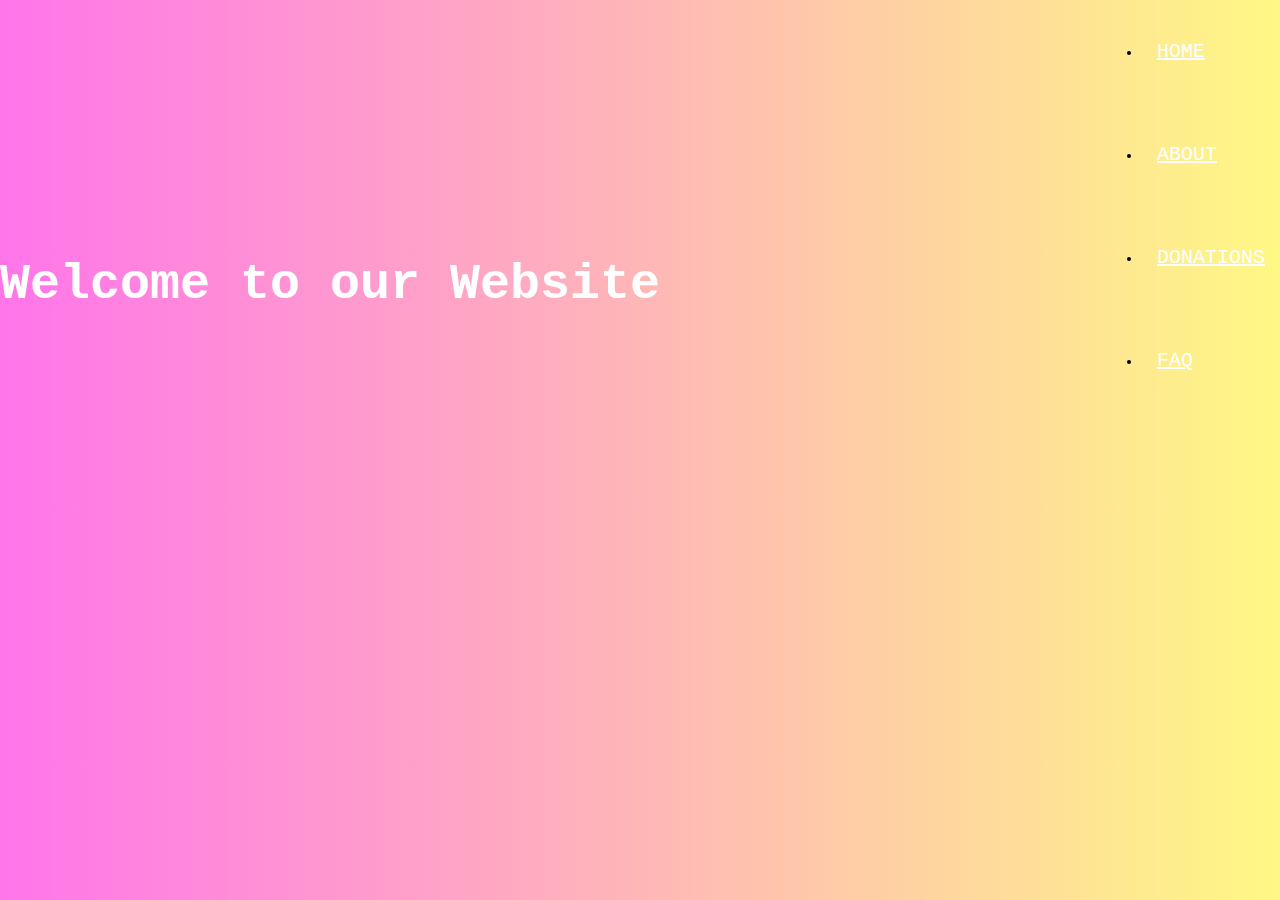
<file: Trythis/index.html>
<!DOCTYPE html>
<html>
    <head>
        <meta charset="UTF-8"/>
        <!--<meta http-equiv="X-UA-Compatible" content="IE=edge"/>
        <meta name="viewport" content="width=device-width, initial-scale=1.0"/>-->
        <title>Kicks for Kiddos</title>
        <link href="kayleestyle.css" rel="stylesheet" type="text/css">
        <!--<script src="app.js" defer></script>-->
    </head>
    <body>
        <div class="banner-text">
            <!--<img class="logo" src="logo.png">-->
            <ul>
                <li><a href="index.html">Home</a></li>
                <li><a href="about.html">About</a></li>
                <li><a href="donations.html">Donations</a></li>
                <li><a href="faq.html">FAQ</a></li>
            </ul>

            <h2>Welcome to our Website</h2>
        </div>

            <div class="animation-area">
                <ul class="box-area">
                <li></li>
                <li></li>
                <li></li>
                <li></li>
                <li></li>
                <li></li>
                </ul>
            </div>
    </body>  
</html>
</file>
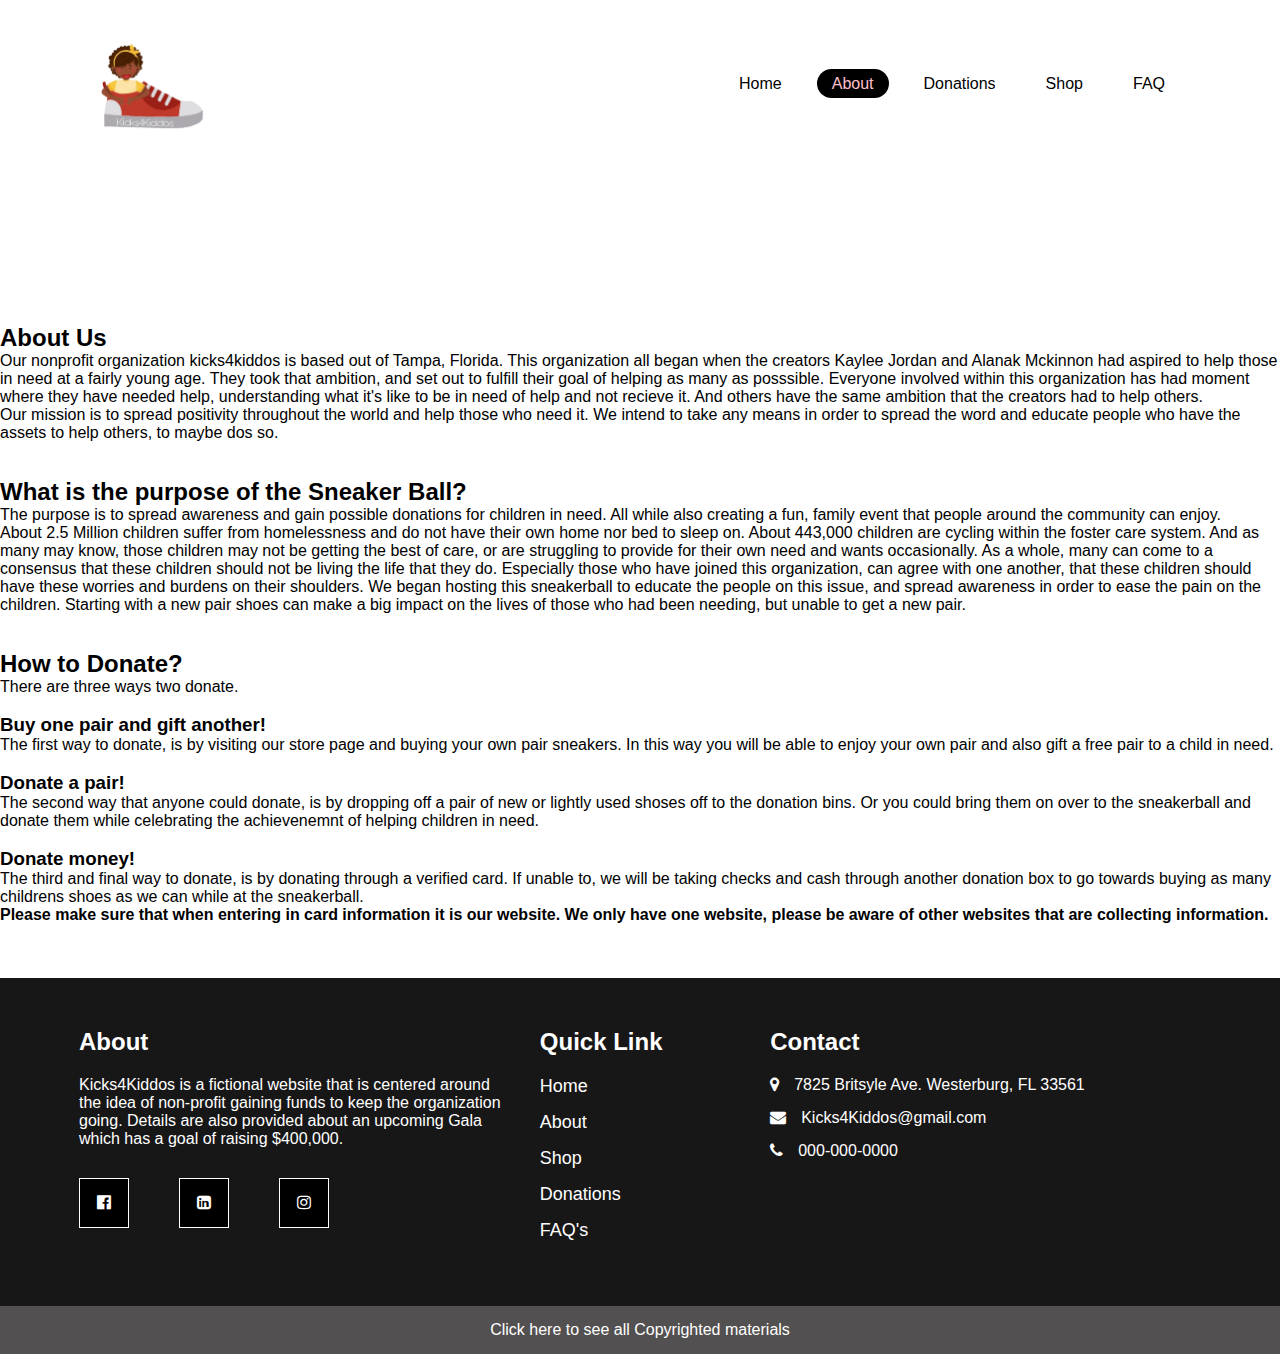
<file: about.html>
<!doctype html>
<html>
<head>
	<meta charset="UTF-8">
	<meta name="viewport" content="width=device-width, initial-scale=1.0">
        <title>Donations</title>
        <link rel="shortcut icon" type="image/png" href="favicon.ico">
        <link href="stylesheet.css" rel="stylesheet">
        <link href="https://stackpath.bootstrapcdn.com/font-awesome/4.7.0/css/font-awesome.min.css" rel="stylesheet">
	<style>
		*{
                margin: 0;
                padding: 0;
                box-sizing: border-box;
                scroll-behavior: smooth;
            }
            body{
                 min-height: 100vh;
                 background: white;
                 overflow-x: hidden;
                 width:100%;
                 font-family: 'Poppins', sans-serif;
                 color:black;
                 /* background:linear-gradient(#ff6ef3,#6ee2ff,#b73bff) */
            }
           header{
                position:absolute;
                top:0;
                left:0;
                width:100vw;
                padding:30px 100px;
                display:flex;
                justify-content: space-between;
                align-items:center;
                z-index: 10000;
            }
            header ul{
                display:flex;
                justify-content: center;
                align-content: center;
            }
            header ul li{
                list-style: none;
                margin-left: 20px;
            }
            header ul li a{
                text-decoration: none;
                padding:6px 15px;
                color:rgb(0, 0, 0);
                border-radius: 20px;
            }
            header ul li a:hover,
            header ul li a.active{
                background:rgb(0, 0, 0);
                color:pink;
            }
            img{
                float:left;
                height:10%;
                width:10%;
            }
            .bg-active{
            visibility: visible;
            opacity:1;
        }
	</style>
</head>

<body>
	<header>
		<img src="logo.png">
		<ul>
			<li><a href="index.html">Home</a></li>
			<li><a href="about.html" class="active">About</a></li>
			<li><a href="donations.html">Donations</a></li>
            <li><a href="shop.html">Shop</a></li>
			<li><a href="faq.html" >FAQ</a></li>
		 </ul> 
	 </header>

<br>
<br>
<br>
<br>
<br>
<br>
<br>
<br>
<br>
<br>
<br>
<br>
<br>
<br><br><br><br><br>
	
	 <!--There is a bogo about buying one pair of shoes and then you can donate one pair for free-->
	 <!--ink the store page to this donations page when the donations bogo is put into the donations page as an advertisemnt--> 
	
<h2>About Us</h2>
	<p>Our nonprofit organization kicks4kiddos is based out of Tampa, Florida. This organization all began when the creators Kaylee Jordan and Alanak Mckinnon had aspired to help those in need at a fairly young age. They took that ambition, and set out to fulfill their goal of helping as many as posssible. Everyone involved within this organization has had moment where they have needed help, understanding what it's like to be in need of help and not recieve it. And others have the same ambition that the creators had to help others.</p>
	
	<p>Our mission is to spread positivity throughout the world and help those who need it. We intend to take any means in order to spread the word and educate people who have the assets to help others, to maybe dos so. </p>
	
	<!--Our intenet is to help those in need and in any way possible. We have helped many by collecting donations from the public, packing them up and delivering it to he people.-->
	<br><br>
	

	
<h2>What is the purpose of the Sneaker Ball?</h2>
	<p>The purpose is to spread awareness and gain possible donations for children in need. All while also creating a fun, family event that people around the community can enjoy. </p>
	
	<p>About 2.5 Million children suffer from homelessness and do not have their own home nor bed to sleep on. About 443,000 children are cycling within the foster care system. And as many may know, those children may not be getting the best of care, or are struggling to provide for their own need and wants occasionally. As a whole, many can come to a consensus that these children should not be living the life that they do. Especially those who have joined this organization, can agree with one another, that these children should have these worries and burdens on their shoulders. We began hosting this sneakerball to educate the people on this issue, and spread awareness in order to ease the pain on the children. Starting with a new pair shoes can make a big impact on the lives of those who had been needing, but unable to get a new pair.  </p>
	
	<!--https://schoolonwheels.org/homelessness-in-america/#:~:text=How%20Many%20Children%20are%20Homeless,care%20in%20the%20United%20States.--> 
		<br><br>

	
	
<h2>How to Donate?</h2>
	<p>There are three ways two donate.</p>
	<br>
	
	<h3>Buy one pair and gift another! </h3>
	<p>The first way to donate, is by visiting our store page and buying your own pair sneakers. In this way you will be able to enjoy your own pair and also gift a free pair to a child in need.</p>
	<br>
	<h3>Donate a pair!</h3>
	<p>The second way that anyone could donate, is by dropping off a pair of new or lightly used shoses off to the donation bins. Or you could bring them on over to the sneakerball and donate them while celebrating the achievenemnt of helping children in need.</p>
	<br>
	
	<h3>Donate money! </h3>
	<p>The third and final way to donate, is by donating through a verified card. If unable to, we will be taking checks and cash through another donation box to go towards buying as many childrens shoes as we can while at the sneakerball.</p>
	<p><strong>Please make sure that when entering in card information it is our website. We only have one website, please be aware of other websites that are collecting information.</strong></p>
<br><br><br>
	
<footer>
    <div class="footer_info">
        <div class="footer_width salem">
        <h2>About</h2>
        <p>Kicks4Kiddos is a fictional website that is centered around the idea of non-profit 
           gaining funds to keep the organization going. Details are also provided about an 
           upcoming Gala which has a goal of raising $400,000.
        </p>
        <div class="social-media">
            <ul class="ul">
                <li class="li"><a href="https://www.facebook.com/" target="_blank" class="a"><i class="fa fa-facebook-official" aria-hidden="true"></i></a></li>
                <li class="li"><a href="https://www.linkedin.com/" target="_blank" class="a"><i class="fa fa-linkedin-square" aria-hidden="true"></i></a></li>
                <li class="li"><a href="https://www.instagram.com/" target="_blank" class="a"><i class="fa fa-instagram" aria-hidden="true"></i></a></li>
            </ul>
        </div>
    </div>
    <div class="footer_width link">
        <h2>Quick Link</h2>
        <ul class="ul">
            <li class="li"><a href="index.html" class="a">Home</a></li>
            <li class="li"><a href="about.html" class="a">About</a></li>
            <li class="li"><a href="shop.html" class="a">Shop</a></li>
            <li class="li"><a href="donations.html" class="a">Donations</a></li>
            <li class="li"><a href="faq.html" class="a">FAQ's</a></li>
            
        </ul>
    </div>
    <div class="footer_width Contact">
        <h2>Contact</h2>
        <ul class="ul">
            <li class="li">
                <span><i class="fa fa-map-marker" aria-hidden="true"></i></span>
                <p>
                    7825 Britsyle Ave. Westerburg, FL 33561
                </p>
            </li>
            <li class="li">
                <span><i class="fa fa-envelope" aria-hidden="true"></i></span>
                <a href="#" class="a">Kicks4Kiddos@gmail.com</a>
            </li>
            <li class="li">
                <span><i class="fa fa-phone" aria-hidden="true"></i></span>
                <a href="#" class="a">000-000-0000</a>
            </li>
        </ul>
    </div>
</div>
<a href="copyright.html"><div class="copy-right">
    <p>Click here to see all Copyrighted materials</p>
</div></a>
</footer>
</body>
</html>
</file>
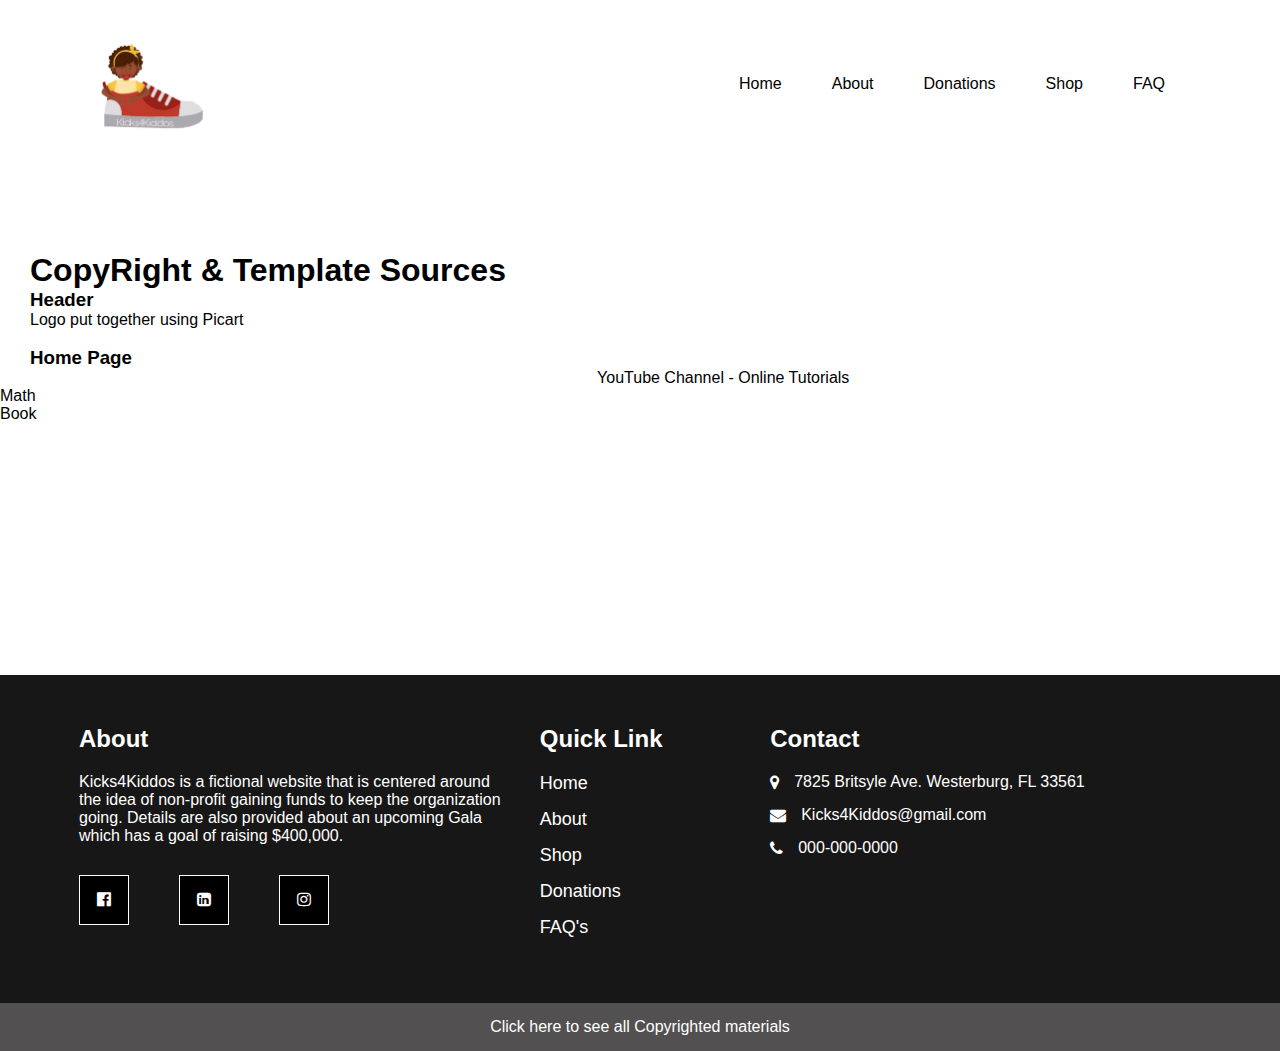
<file: copyright.html>
<head>
    <meta name="viewport" content="width=device-width, initial-scale=1.0">
    <title>CopyRight</title>
    <link rel="shortcut icon" type="image/png" href="favicon.ico">
    <link href="stylesheet.css" rel="stylesheet">
    <link href="https://stackpath.bootstrapcdn.com/font-awesome/4.7.0/css/font-awesome.min.css" rel="stylesheet">
    <style>
        *{
                margin: 0;
                padding: 0;
                box-sizing: border-box;
                scroll-behavior: smooth;
            }
            body{
                 min-height: 100vh;
                 background: white;
                 overflow-x: hidden;
                 width:100%;
                 font-family: 'Poppins', sans-serif;
                 color:black;
                 /* background:linear-gradient(#ff6ef3,#6ee2ff,#b73bff) */
            }
           header{
                position:absolute;
                top:0;
                left:0;
                width:100vw;
                padding:30px 100px;
                display:flex;
                justify-content: space-between;
                align-items:center;
                z-index: 10000;
            }
            header ul{
                display:flex;
                justify-content: center;
                align-content: center;
            }
            header ul li{
                list-style: none;
                margin-left: 20px;
            }
            header ul li a{
                text-decoration: none;
                padding:6px 15px;
                color:rgb(0, 0, 0);
                border-radius: 20px;
            }
            header ul li a:hover,
            header ul li a.active{
                background:rgb(0, 0, 0);
                color:pink;
            }
            img{
                float:left;
                height:10%;
                width:10%;
            }
            .bg-active{
            visibility: visible;
            opacity:1;
        }
    </style>
</head>    
<body>
    <header>
        <img src="logo.png">
        <ul>
            <li><a href="index.html">Home</a></li>
            <li><a href="about.html">About</li></a>
            <li><a href="donations.html">Donations</a></li>
            <li><a href="shop.html">Shop</a></li>
            <li><a href="faq.html">FAQ</a></li>
         </ul> 
     </header>
     <br><br><br><br><br><br><br><br><br><br><br><br><br><br>
        <div class="bumped" style="padding-left: 30px;">
            <h1>CopyRight & Template Sources</h1>
        </div>
        <div class="sources">
<!-- header page begins -->
            <h3 style="padding-left: 30px;">Header</h3>
            <p style="padding-left: 30px;">
                Logo put together using Picart
            </p>
            <br>

<!-- home page begins -->
            <h3 style="padding-left: 30px;">Home Page</h3>
            <p style="padding-left: 30px;">
                <a href="https://www.youtube.com/watch?v=1wfeqDyMUx4&t=65s" target="_blank">Parallax Scrolling Website | How to Make Website using Html CSS & Javascript</a> 
                YouTube Channel - Online Tutorials
            </p>
            <p>
                Math <a href="http://clipart-library.com/clip-art/math-transparent-background-3.htm" target="_blank">Background</a>
            </p>
            <p>
                Book <a href="http://officialpsds.com/stacked-books-3-psd-7zlyw8" target="_blank">Background</a>
            </p> 
            <p>
                <br><br><br><br><br><br><br><br><br><br><br><br><br><br>
     <!-- footer starts here -->
     <footer>
        <div class="footer_info">
            <div class="footer_width salem">
            <h2>About</h2>
            <p>Kicks4Kiddos is a fictional website that is centered around the idea of non-profit 
               gaining funds to keep the organization going. Details are also provided about an 
               upcoming Gala which has a goal of raising $400,000.
            </p>
            <div class="social-media">
                <ul class="ul">
                    <li class="li"><a href="https://www.facebook.com/" target="_blank" class="a"><i class="fa fa-facebook-official" aria-hidden="true"></i></a></li>
                    <li class="li"><a href="https://www.linkedin.com/" target="_blank" class="a"><i class="fa fa-linkedin-square" aria-hidden="true"></i></a></li>
                    <li class="li"><a href="https://www.instagram.com/" target="_blank" class="a"><i class="fa fa-instagram" aria-hidden="true"></i></a></li>
                </ul>
            </div>
        </div>
        <div class="footer_width link">
            <h2>Quick Link</h2>
            <ul class="ul">
                <li class="li"><a href="index.html" class="a">Home</a></li>
                <li class="li"><a href="about.html" class="a">About</a></li>
                <li class="li"><a href="shop.html" class="a">Shop</a></li>
                <li class="li"><a href="donations.html" class="a">Donations</a></li>
                <li class="li"><a href="faq.html" class="a">FAQ's</a></li>
                
            </ul>
        </div>
        <div class="footer_width Contact">
            <h2>Contact</h2>
            <ul class="ul">
                <li class="li">
                    <span><i class="fa fa-map-marker" aria-hidden="true"></i></span>
                    <p>
                        7825 Britsyle Ave. Westerburg, FL 33561
                    </p>
                </li>
                <li class="li">
                    <span><i class="fa fa-envelope" aria-hidden="true"></i></span>
                    <a href="#" class="a">Kicks4Kiddos@gmail.com</a>
                </li>
                <li class="li">
                    <span><i class="fa fa-phone" aria-hidden="true"></i></span>
                    <a href="#" class="a">000-000-0000</a>
                </li>
            </ul>
        </div>
    </div>
    <a href="copyright.html"><div class="copy-right">
        <p>Click here to see all Copyrighted materials</p>
    </div></a>
    </footer>
</body>
</file>
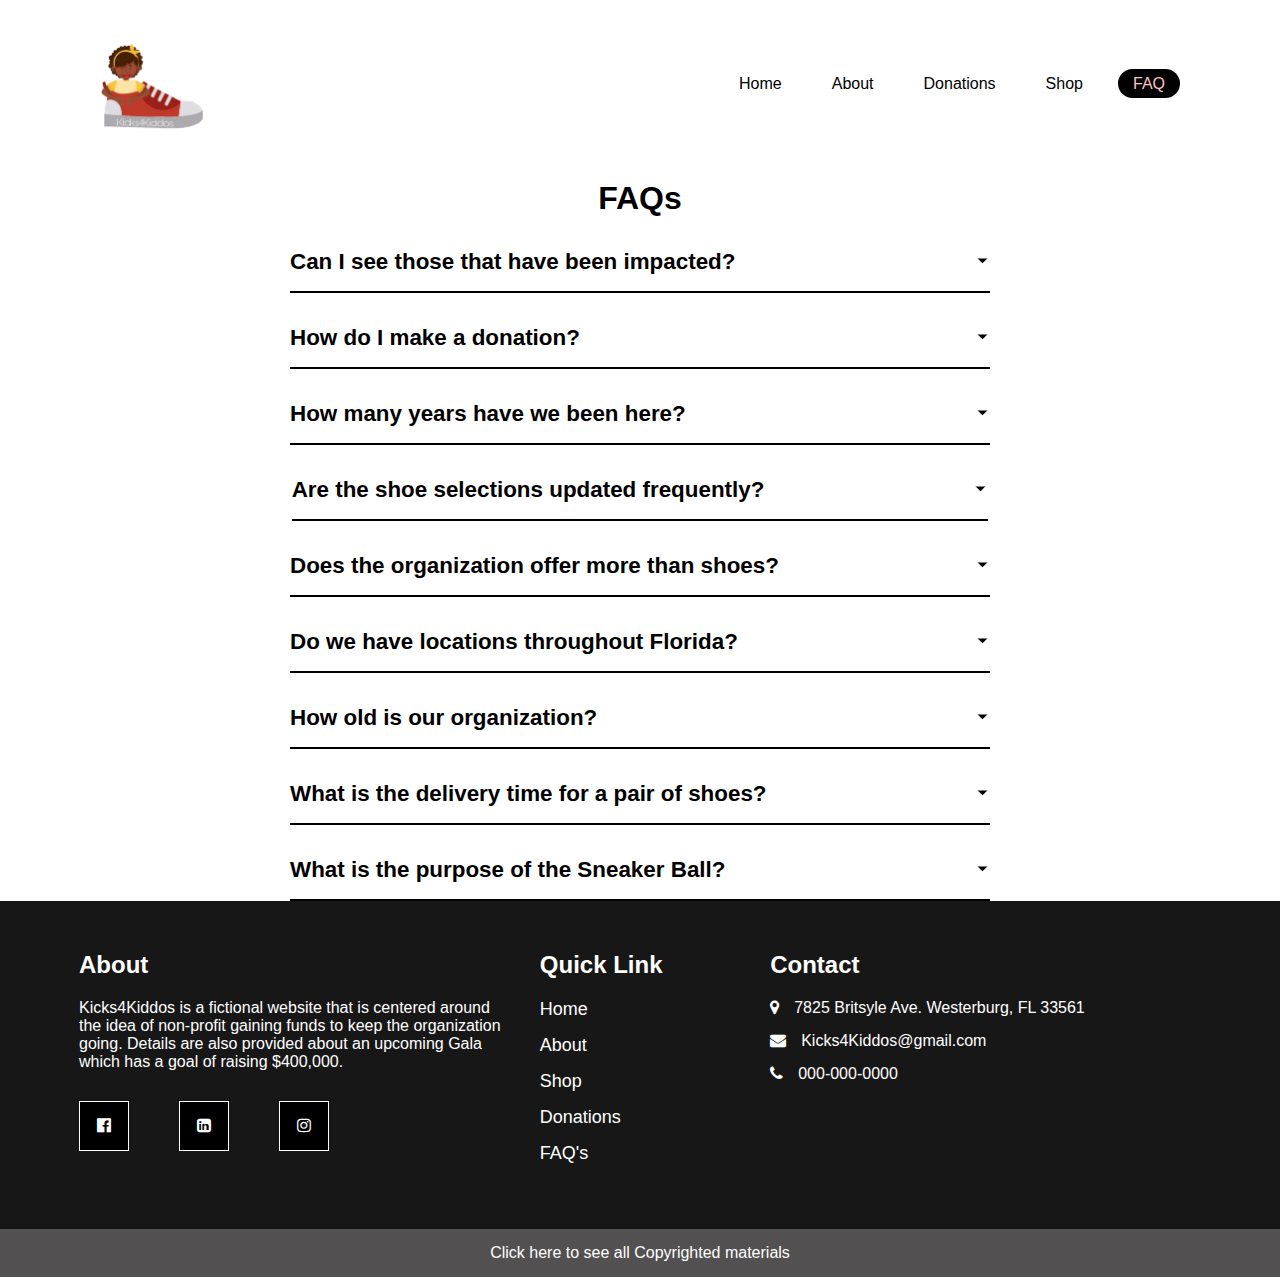
<file: faq.html>
<!--<!DOCTYPE html>
<html lang="en">
    <head>
        <meta charset="UTF-8"/>
        <meta http-equiv="X-UA-Compatible" content="IE=edge"/>
        <meta name="viewport" content="width=device-width, initial-scale=1.0"/>
        <title>Countdown FlipClock</title>
        <link href="app.css" rel="stylesheet" type="text/css">
        <script src="app.js" defer></script>
    </head>
    <body>
        <body>
            <div class="countdown">
                <div class="time-section" id="hours">
                    <div class="time-group">
                        <div class="time-segment">
                            <div class="segment-display">
                                <div class="segment-display_top">0</div>
                                <div class="segment-display_bottom">0</div>
                                <div class="segment-overlay flip">
                                    <div class="segment-overlay_top">0</div>
                                    <div class="segment-overlay_bottom">0</div>
                                </div>
                            </div>
                        </div>
                        <div class="time-segment">
                            <div class="segment-display">
                                <div class="segment-display_top">0</div>
                                <div class="segment-display_bottom">0</div>
                                <div class="segment-overlay flip">
                                    <div class="segment-overlay_top">0</div>
                                    <div class="segment-overlay_bottom">0</div>
                                </div>
                            </div>
                        </div>
                    </div>
                    <p>Hours</p>
                </div>
                <div class="time-section" id="minutes">
                    <div class="time-group">
                        <div class="time-segment">
                            <div class="segment-display">
                                <div class="segment-display_top">0</div>
                                <div class="segment-display_bottom">0</div>
                                <div class="segment-overlay flip">
                                    <div class="segment-overlay_top">0</div>
                                    <div class="segment-overlay_bottom">0</div>
                                </div>
                            </div>
                        </div>
                        <div class="time-segment">
                            <div class="segment-display">
                                <div class="segment-display_top">0</div>
                                <div class="segment-display_bottom">0</div>
                                <div class="segment-overlay flip">
                                    <div class="segment-overlay_top">0</div>
                                    <div class="segment-overlay_bottom">0</div>
                                </div>
                            </div>
                        </div>
                    </div>
                    <p>Minutes</p>
                </div>
                <div class="time-section" id="seconds">
                    <div class="time-group">
                        <div class="time-segment">
                            <div class="segment-display">
                                <div class="segment-display_top">0</div>
                                <div class="segment-display_bottom">0</div>
                                <div class="segment-overlay flip">
                                    <div class="segment-overlay_top">0</div>
                                    <div class="segment-overlay_bottom">0</div>
                                </div>
                            </div>
                        </div>
                        <div class="time-segment">
                            <div class="segment-display">
                                <div class="segment-display_top">0</div>
                                <div class="segment-display_bottom">0</div>
                                <div class="segment-overlay flip">
                                    <div class="segment-overlay_top">0</div>
                                    <div class="segment-overlay_bottom">0</div>
                                </div>
                            </div>
                        </div>
                    </div>
                    <p>Seconds</p>
                </div>        
            </div>
        </div>
        </body>
    </body>
</html>-->

<!DOCTYPE html>
<html>
    <head>
        <meta name="viewport" content="width=device-width, initial-scale=1.0">
        <title>FAQs</title>
        <link rel="shortcut icon" type="image/png" href="favicon.ico">
        <link href="stylesheet.css" rel="stylesheet">
        <link href="https://stackpath.bootstrapcdn.com/font-awesome/4.7.0/css/font-awesome.min.css" rel="stylesheet">
        <style>
            *{
                margin: 0;
                padding: 0;
                box-sizing: border-box;
                scroll-behavior: smooth;
            }
            body{
                 min-height: 100vh;
                 background: white;
                 overflow-x: hidden;
                 width:100%;
                 font-family: 'Poppins', sans-serif;
                 color:black;
                 /* background:linear-gradient(#ff6ef3,#6ee2ff,#b73bff) */
            }
           header{
                position:absolute;
                top:0;
                left:0;
                width:100vw;
                padding:30px 100px;
                display:flex;
                justify-content: space-between;
                align-items:center;
                z-index: 10000;
            }
            header ul{
                display:flex;
                justify-content: center;
                align-content: center;
            }
            header ul li{
                list-style: none;
                margin-left: 20px;
            }
            header ul li a{
                text-decoration: none;
                padding:6px 15px;
                color:rgb(0, 0, 0);
                border-radius: 20px;
            }
            header ul li a:hover,
            header ul li a.active{
                background:rgb(0, 0, 0);
                color:pink;
            }
            img{
                float:left;
                height:10%;
                width:10%;
            }
            .bg-active{
            visibility: visible;
            opacity:1;
        }
        .middle{
            text-align:center;
            margin-top: 20vh;
        }
        h1{
            color:rgb(151, 148, 148);
        }
        section{
            min-height: 100vh;
            width:80%;
            margin:0 auto;
            display: flex;
            flex-direction: column;
            align-items: center;
        }
        .title{
            font-size:2rem;
            margin-top:20vh;
        }
        .faq{
            max-width: 700px;
            margin-top: 2rem;
            padding-bottom: 1rem;
            border-bottom: 2px solid black;
            cursor:pointer;
        }
        .question{
            display:flex;
            justify-content: space-between;
            align-items: center;
        }
        .question h3{
            font-size: 1.4rem;
        }
        .answer{
            max-height: 0;
            overflow:hidden;
            transition: max-height 1.4s ease;
        }
        .answer p{
            padding-top: 1rem;
            line-height: 1.6;
            font-size: 1rem;
        }
        .faq.active .answer{
            max-height: 300px;
            animation: fade 1s ease-in-out;
        }
        .faq.active svg{
            transform: rotate(180deg);
        }
        svg{
            transition: transform 0.5s ease-in;
        }
        @keyframes fade{
            from{
                opacity:0;
                transform: translateY(-10px);
            }
            to{
                opacity:1;
                transform: translateY(0px);
            }
        }
        .tough{
            color:#65c4db;
        }
        </style>
    </head>
    <body>
        <header>
            <img src="logo.png">
            <ul>
                <li><a href="index.html">Home</a></li>
                <li><a href="about.html">About</a></li>
                <li><a href="donations.html">Donations</a></li>
                <li><a href="shop.html">Shop</a></li>
                <li><a href="faq.html" class="active">FAQ</a></li>
             </ul> 
         </header>
        

        <section>
            <h2 class="title">FAQs</h2>

            <div class="faq">
                <div class="question">
                    <h3>Can I see those that have been impacted?</h3>

                    <svg width="15" height="10" viewBox="0 0 42 25">
                        <path 
                           d="M3 3L21 21L39 3" 
                           stroke="white" 
                           stroke-width="7" 
                           stroke-linecap="round"
                        />
                    </svg>
                </div>
                <div class="answer">
                    <p>
                        Pictures of the kids who have been helped 
                        by our organization can be seen on the donations
                        page <a href="donations.html">here</a>
                    </p>
                </div>
            </div>

            <div class="faq">
                <div class="question">
                    <h3>How do I make a donation?</h3>

                    <svg width="15" height="10" viewBox="0 0 42 25">
                        <path 
                           d="M3 3L21 21L39 3" 
                           stroke="white" 
                           stroke-width="7" 
                           stroke-linecap="round"
                        />
                    </svg>
                </div>
                <div class="answer">
                    <p>
                        There are two ways to donate. Option one is to 
                        select an amount to donate on the donations page. 
                        Option two is to by a pair of shoes, which 
                        automatically donates a seperate pair for someone
                        in need.
                    </p>
                </div>
            </div>

            <div class="faq">
                <div class="question">
                    <h3>How many years have we been here?</h3>

                    <svg width="15" height="10" viewBox="0 0 42 25">
                        <path 
                           d="M3 3L21 21L39 3" 
                           stroke="white" 
                           stroke-width="7" 
                           stroke-linecap="round"
                        />
                    </svg>
                </div>
                <div class="answer">
                    <p>
                        Our company is a start up and has only been here 
                        for a couple of months. We look forward to expanding
                        and helping many kids get shoes that they need in the future.
                    </p>
                </div>
            </div>

            <div class="faq">
                <div class="question">
                    <h3>Are the shoe selections updated frequently?</h3>

                    <svg width="15" height="10" viewBox="0 0 42 25">
                        <path 
                           d="M3 3L21 21L39 3" 
                           stroke="white" 
                           stroke-width="7" 
                           stroke-linecap="round"
                        />
                    </svg>
                </div>
                <div class="answer">
                    <p>
                        Yes, the shoe selections are updated bi-monthly to keep
                        the kiddos up to date with the new trends.
                    </p>
                </div>
            </div>

            <div class="faq">
                <div class="question">
                    <h3>Does the organization offer more than shoes?</h3>

                    <svg width="15" height="10" viewBox="0 0 42 25">
                        <path 
                           d="M3 3L21 21L39 3" 
                           stroke="white" 
                           stroke-width="7" 
                           stroke-linecap="round"
                        />
                    </svg>
                </div>
                <div class="answer">
                    <p>
                        Due to the upcoming Gala our organization is joining with
                        dressesforgalas to give free dresses to girls who want 
                        to join us at the gala.
                    </p>
                </div>
            </div>

            <div class="faq">
                <div class="question">
                    <h3>Do we have locations throughout Florida?</h3> 

                    <svg width="15" height="10" viewBox="0 0 42 25">
                        <path 
                           d="M3 3L21 21L39 3" 
                           stroke="white" 
                           stroke-width="7" 
                           stroke-linecap="round"
                        />
                    </svg>
                </div>
                <div class="answer">
                    <p>
                        Due to the start-up of our organization we only 
                        have one location in Tampa, Florida. However we 
                        look forward to opening as many locations as 
                        possible in the future.
                    </p>
                </div>
            </div>

            <div class="faq">
                <div class="question">
                    <h3>How old is our organization?</h3>

                    <svg width="15" height="10" viewBox="0 0 42 25">
                        <path 
                           d="M3 3L21 21L39 3" 
                           stroke="white" 
                           stroke-width="7" 
                           stroke-linecap="round"
                        />
                    </svg>
                </div>
                <div class="answer">
                    <p>
                        Our company is a start up and has only been here 
                        for a couple of months. We are looking forward to helping
                        many kids get shoes that they need in the future.
                    </p>
                </div>
            </div>

            <div class="faq">
                <div class="question">
                    <h3>What is the delivery time for a pair of shoes?</h3>

                    <svg width="15" height="10" viewBox="0 0 42 25">
                        <path 
                           d="M3 3L21 21L39 3" 
                           stroke="white" 
                           stroke-width="7" 
                           stroke-linecap="round"
                        />
                    </svg>
                </div>
                <div class="answer">
                    <p>
                        Shoes will be delivered to both parties within 5-10 business days
                        as long as delivery is within the US.
                    </p>
                </div>
            </div>

            <div class="faq">
                <div class="question">
                    <h3>What is the purpose of the Sneaker Ball?</h3>

                    <svg width="15" height="10" viewBox="0 0 42 25">
                        <path 
                           d="M3 3L21 21L39 3" 
                           stroke="white" 
                           stroke-width="7" 
                           stroke-linecap="round"
                        />
                    </svg>
                </div>
                <div class="answer">
                    <p>
                        The purpose is to spread awareness and gain possible 
                        donations for children in need. All while also 
                        creating a fun, family event that people around the 
                        community can enjoy.
                    </p>
                </div>
            </div>

        </section>

        <!-- footer starts here -->
        <footer>
            <div class="footer_info">
                <div class="footer_width salem">
                <h2>About</h2>
                <p>Kicks4Kiddos is a fictional website that is centered around the idea of non-profit 
                   gaining funds to keep the organization going. Details are also provided about an 
                   upcoming Gala which has a goal of raising $400,000.
                </p>
                <div class="social-media">
                    <ul class="ul">
                        <li class="li"><a href="https://www.facebook.com/" target="_blank" class="a"><i class="fa fa-facebook-official" aria-hidden="true"></i></a></li>
                        <li class="li"><a href="https://www.linkedin.com/" target="_blank" class="a"><i class="fa fa-linkedin-square" aria-hidden="true"></i></a></li>
                        <li class="li"><a href="https://www.instagram.com/" target="_blank" class="a"><i class="fa fa-instagram" aria-hidden="true"></i></a></li>
                    </ul>
                </div>
            </div>
            <div class="footer_width link">
                <h2>Quick Link</h2>
                <ul class="ul">
                    <li class="li"><a href="index.html" class="a">Home</a></li>
                    <li class="li"><a href="about.html" class="a">About</a></li>
                    <li class="li"><a href="shop.html" class="a">Shop</a></li>
                    <li class="li"><a href="donations.html" class="a">Donations</a></li>
                    <li class="li"><a href="faq.html" class="a">FAQ's</a></li>
                    
                </ul>
            </div>
            <div class="footer_width Contact">
                <h2>Contact</h2>
                <ul class="ul">
                    <li class="li">
                        <span><i class="fa fa-map-marker" aria-hidden="true"></i></span>
                        <p>
                            7825 Britsyle Ave. Westerburg, FL 33561
                        </p>
                    </li>
                    <li class="li">
                        <span><i class="fa fa-envelope" aria-hidden="true"></i></span>
                        <a href="#" class="a">Kicks4Kiddos@gmail.com</a>
                    </li>
                    <li class="li">
                        <span><i class="fa fa-phone" aria-hidden="true"></i></span>
                        <a href="#" class="a">000-000-0000</a>
                    </li>
                </ul>
            </div>
        </div>
        <a href="copyright.html"><div class="copy-right">
            <p>Click here to see all Copyrighted materials</p>
        </div></a>
        </footer>
        <script>
            const faqs = document.querySelectorAll(".faq");

            faqs.forEach(faq => {
                faq.addEventListener("click", () => {
                    faq.classList.toggle("active");
                })
            })
        </script>
    </body>
</html>
</file>
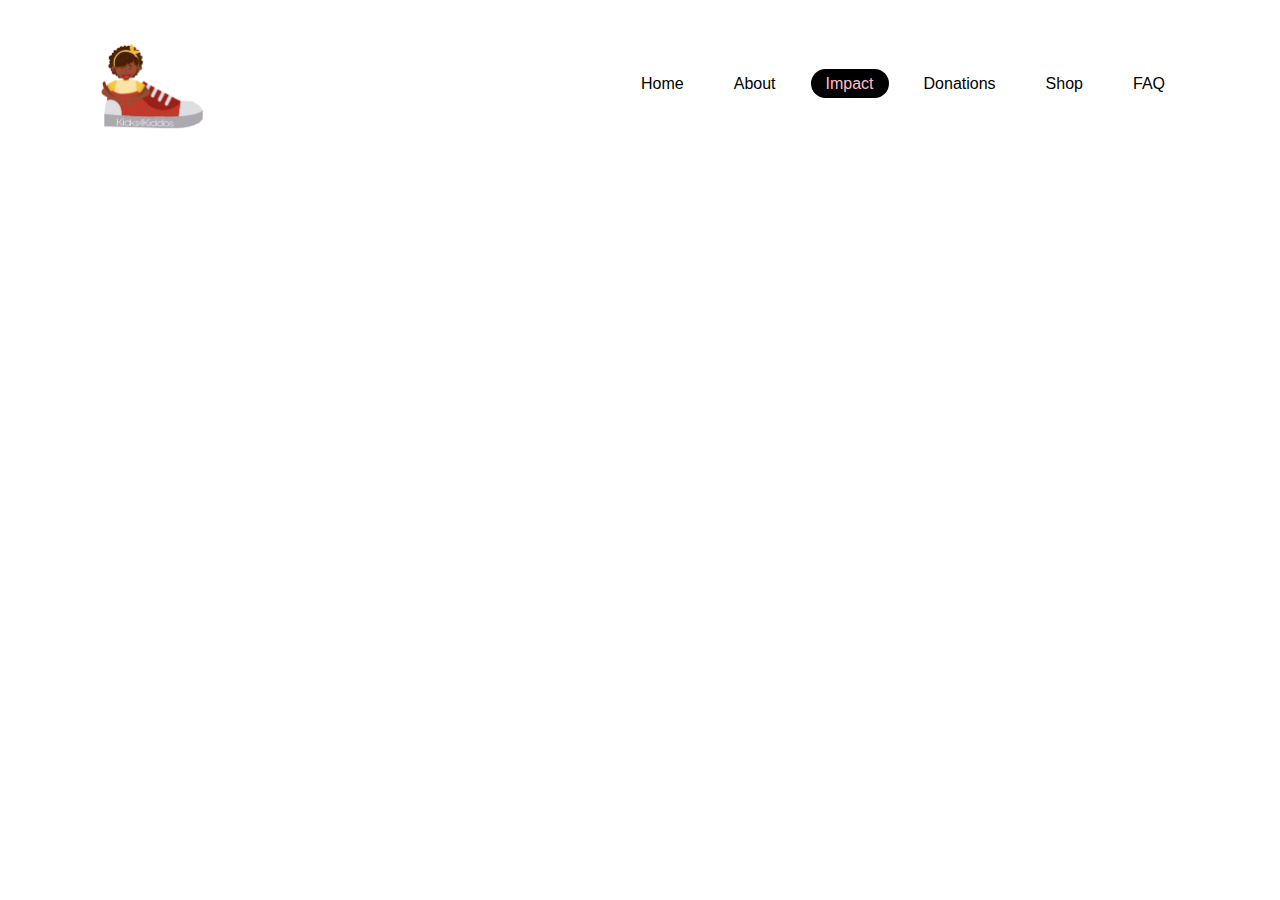
<file: impact.html>
<head>
    <meta name="viewport" content="width=device-width, initial-scale=1.0">
    <title>FAQs</title>
    <link rel="shortcut icon" type="image/png" href="favicon.ico">
    <link href="stylesheet.css" rel="stylesheet">
    <style>
        *{
                margin: 0;
                padding: 0;
                box-sizing: border-box;
                scroll-behavior: smooth;
            }
            body{
                 min-height: 100vh;
                 background: white;
                 overflow-x: hidden;
                 width:100%;
                 font-family: 'Poppins', sans-serif;
                 color:black;
                 /* background:linear-gradient(#ff6ef3,#6ee2ff,#b73bff) */
            }
           header{
                position:absolute;
                top:0;
                left:0;
                width:100vw;
                padding:30px 100px;
                display:flex;
                justify-content: space-between;
                align-items:center;
                z-index: 10000;
            }
            header ul{
                display:flex;
                justify-content: center;
                align-content: center;
            }
            header ul li{
                list-style: none;
                margin-left: 20px;
            }
            header ul li a{
                text-decoration: none;
                padding:6px 15px;
                color:rgb(0, 0, 0);
                border-radius: 20px;
            }
            header ul li a:hover,
            header ul li a.active{
                background:rgb(0, 0, 0);
                color:pink;
            }
            img{
                float:left;
                height:10%;
                width:10%;
            }
            .bg-active{
            visibility: visible;
            opacity:1;
        }
    </style>
</head>    
<body>
    <header>
        <img src="logo.png">
        <ul>
            <li><a href="index.html">Home</a></li>
            <li><a href="about.html">About</li></a>
            <li><a href="impact.html" class="active">Impact</a></li>
            <li><a href="donations.html">Donations</a></li>
            <li><a href="shop.html">Shop</a></li>
            <li><a href="faq.html">FAQ</a></li>
         </ul> 
     </header>
</body>
</file>
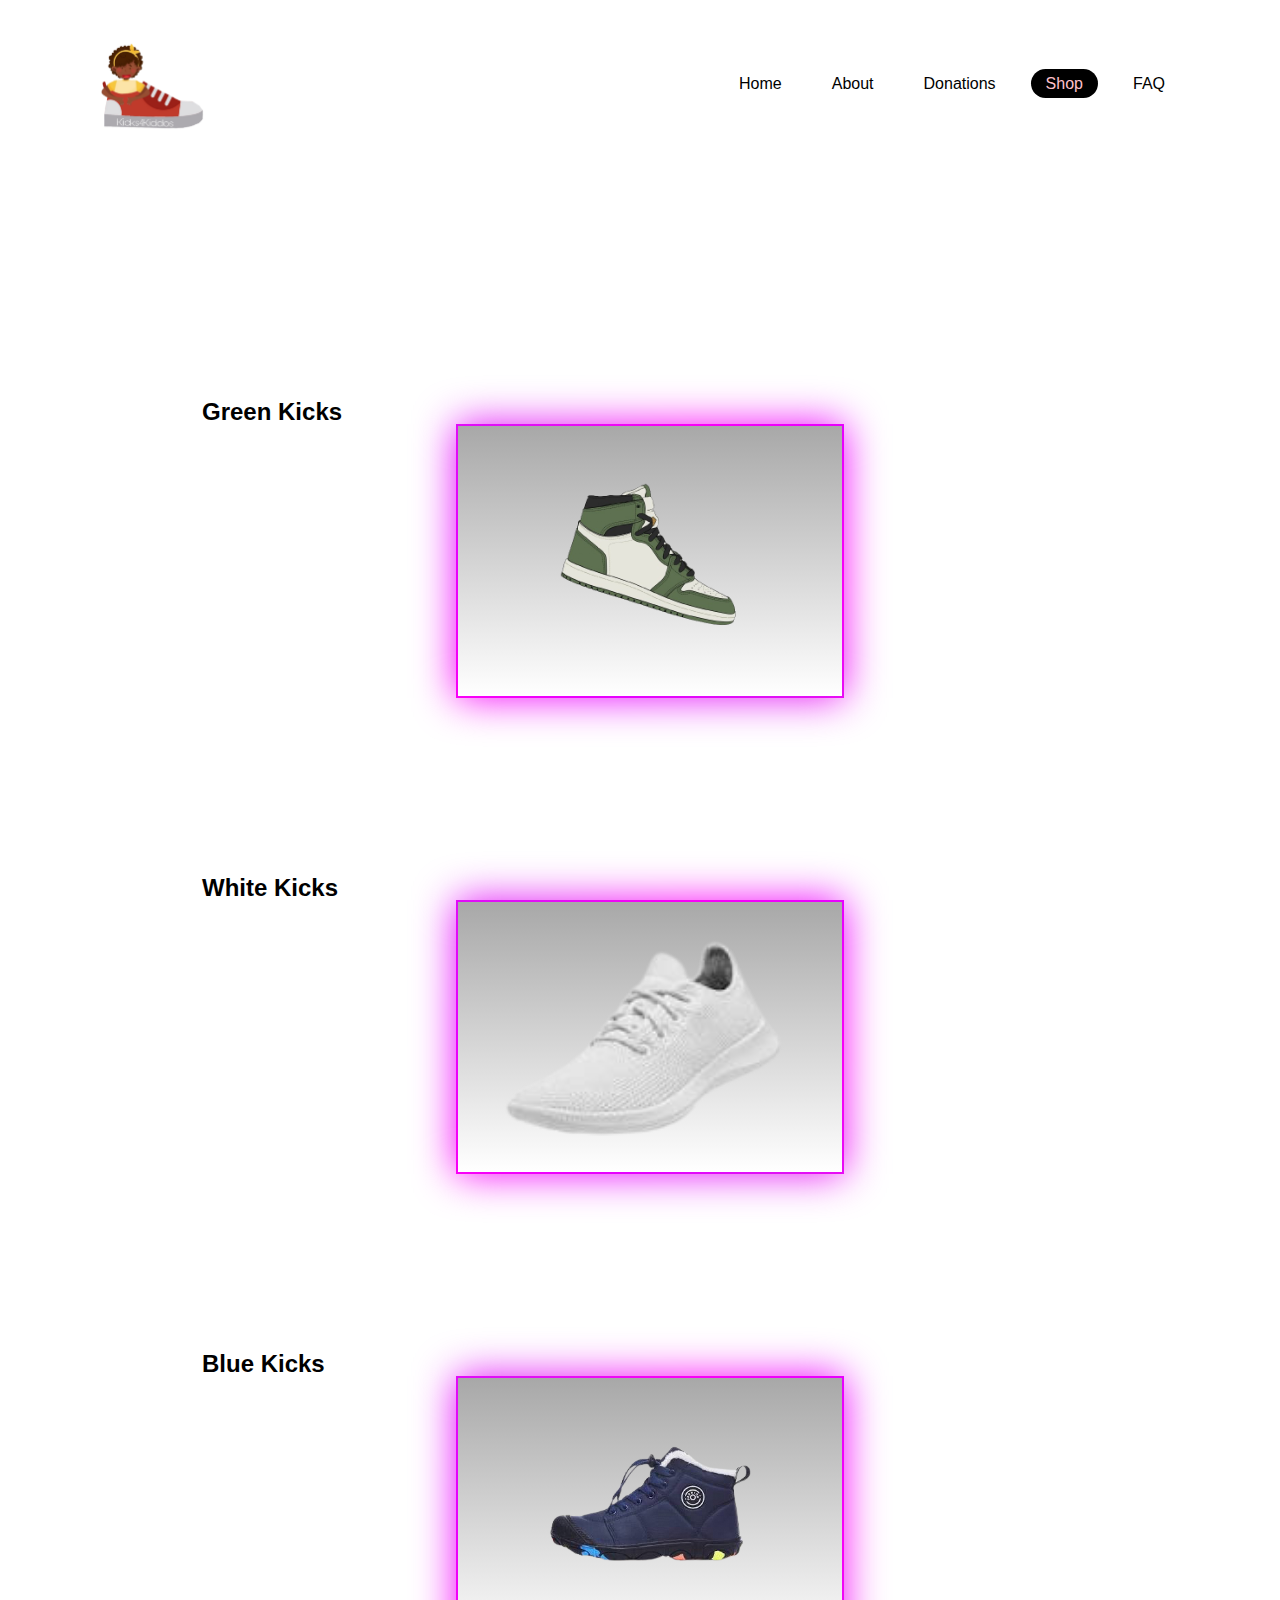
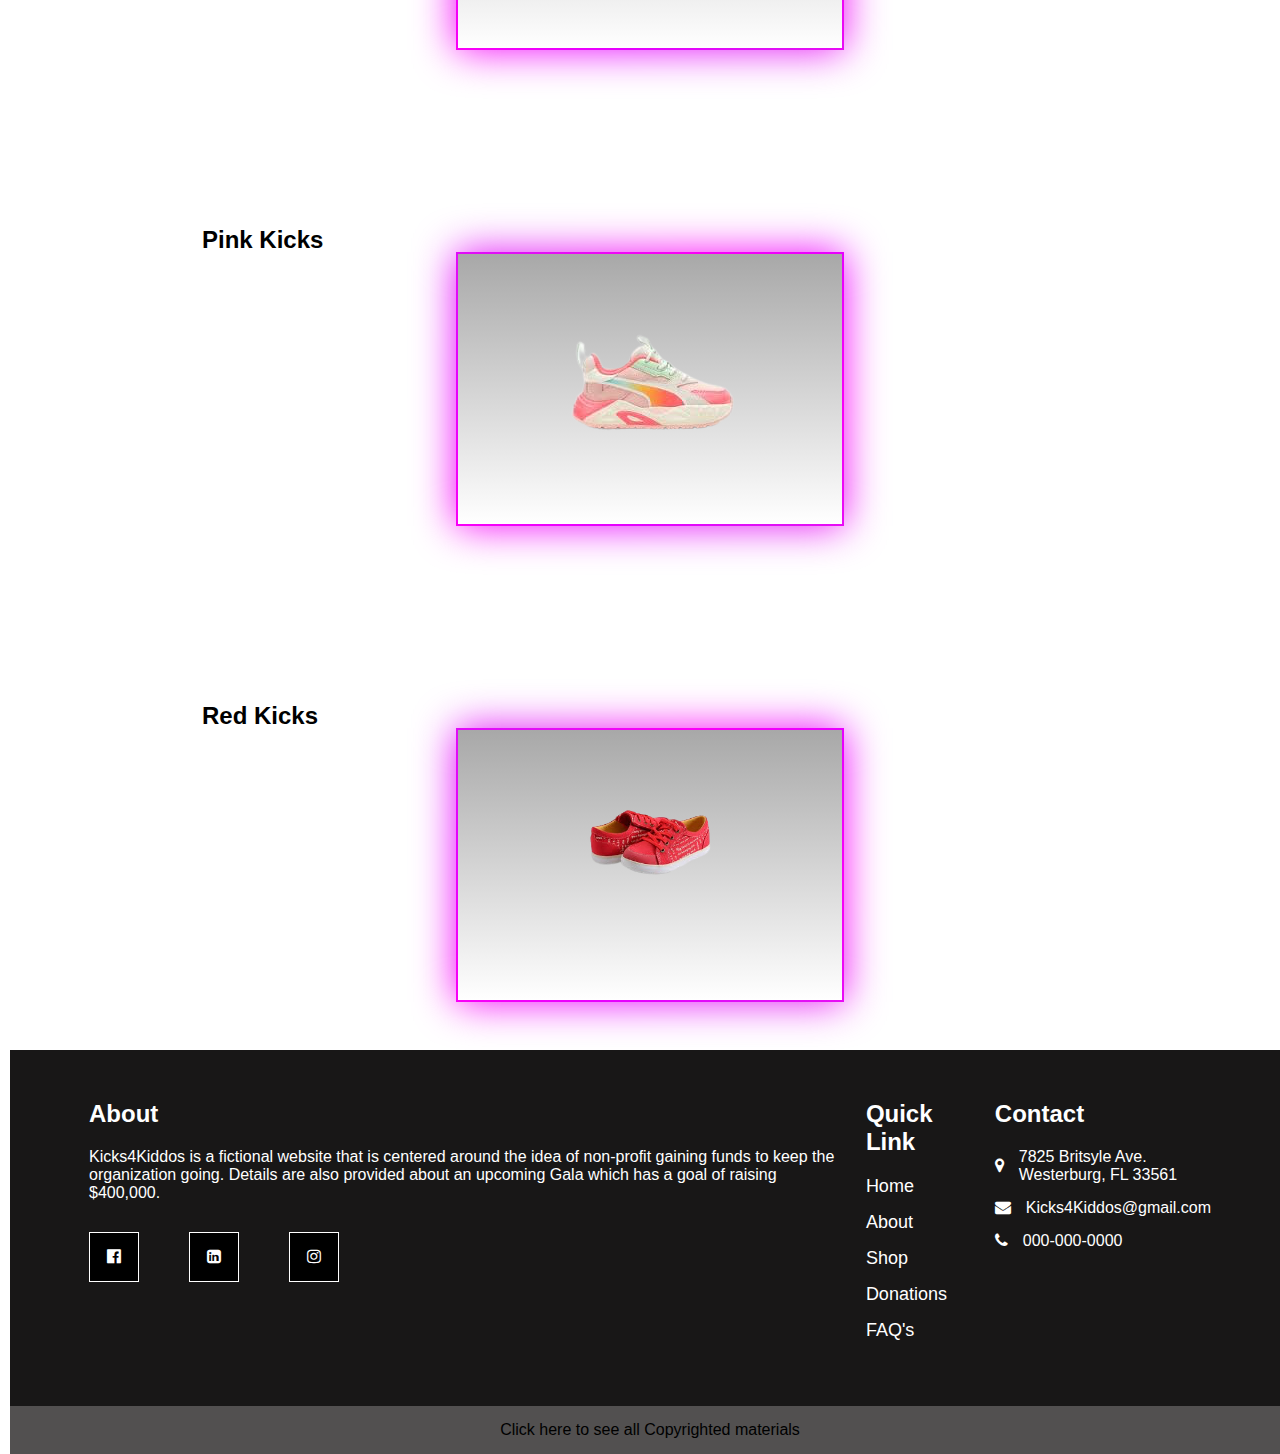
<file: shop.html>
<!DOCTYPE html>
<html>
    <head>
        <meta name="viewport" content="width=device-width, initial-scale=1.0">
        <title>Shop Kicks</title>
        <link rel="shortcut icon" type="image/png" href="favicon.ico">
        <!-- <link href="stylesheet.css" rel="stylesheet"> -->
        <link href="https://stackpath.bootstrapcdn.com/font-awesome/4.7.0/css/font-awesome.min.css" rel="stylesheet">
        <style>
            *{
                margin: 0;
                padding: 0;
                box-sizing: border-box;
                scroll-behavior: smooth;
            }
            body{
                 min-height: 100vh;
                 background: rgb(255, 255, 255);
                 overflow-x: hidden;
                 width:100%;
                 font-family: 'Poppins', sans-serif;
                 /* background:linear-gradient(#ff6ef3,#6ee2ff,#b73bff) */
            }
           header{
                position:absolute;
                top:0;
                left:0;
                width:100vw;
                padding:30px 100px;
                display:flex;
                justify-content: space-between;
                align-items:center;
                z-index: 10000;
            }
            header ul{
                display:flex;
                justify-content: center;
                align-content: center;
            }
            header ul li{
                list-style: none;
                margin-left: 20px;
            }
            header ul li a{
                text-decoration: none;
                padding:6px 15px;
                color:#000000;
                border-radius: 20px;
            }
            header ul li a:hover,
            header ul li a.active{
                background:#000000;
                color:pink;
            }
            img{
                float:left;
                height:10%;
                width:10%;
            }
            .bg-active{
            visibility: visible;
            opacity:1;
        }

        /* shadow box thing */
        .shadow{
            position: relative;
            display: flex;
            justify-content: center;
            margin: 0px auto 50px;
            min-width:250px;
            width: 30vw;
            height:30vh;
            background: linear-gradient(0deg, #ffffff,#a8a8a8);
        }
        .shadow:before,
        .shadow:after{
            content: '';
            position: absolute;
            top:-2px;
            left:-2px;
            background: linear-gradient(45deg, #fb00f7, #e600ff, #df12f5, #fb00f7, #e600ff, #df12f5,
            #fb00f7, #e600ff, #df12f5,#fb00f7, #e600ff, #df12f5);
            background-size: 400%;
            width:calc(100% + 4px);
            height:calc(100% + 4px);
            z-index: -1;
            animation: animate 20s linear infinite;
        }
        .shadow:after{
            filter: blur(20px);
        }
        @keyframes animate{
            0%{
                background-position: 0 0;
            }
            50%{
                background-position: 400% 0;
            }
            100%{
                background-position: 0 0;
            }

        }
        h2{
            color: rgb(255, 255, 255);
        }
        .goa{
            display: flex;
            position: relative;
            width: 100vw;
            height: auto;
            margin: 220px auto 150px;
            padding:0vw 0vw 0vw 5vw;
            }
         .khan{
            display: flex;
            height:90%;
            width:auto;
            padding-top: 2vh;
            
        } 
        .mathnat{
            display: flex;
            height:30vh;
            width:auto;
            
        }
        .khanacademy{
            display: flex;
            width:80%;
            padding:0vw 0vw 0vw 15vw;
        } 
        .codeorg{
            display: flex;
            width:80%;
            padding:0vh 0vw 0vh 15vw;
            margin-bottom: 10vh;
        }     
        p{
            color:black;
        } 
        .academy{
            display: flex;
            padding:0vw 0vw 0vw 15vw;
        }  
        .mathnation{
            display: flex;
            padding:10vw 0vw 0vw 15vw ;
        } 
        .desmos{
            display: flex;
            height:25vh;
            width:auto;
             
            margin-top: 2vh; 
        }
        .phet{
            display: flex;
            height:20vh;
            width:auto;
            padding-top: 5vh;
        }
        .myon{
            display: flex;
            height:20vh;
            width:auto;
            
            margin-top: 6vh; 
        }
        .code{
            display: flex;
            height:30vh;
            width:auto;
        }
        .ed{
            display: flex;
            height:90%;
            width:auto;
            padding-top: 2vh;
            margin-left: 17.7vw;
        }

        .topbtn{
                position:fixed;
                width:50px;
                height:50px;
                background:rgb(25, 186, 214);
                bottom:40px;
                right:50px;
                text-decoration: none;
                text-align: center;
                line-height: 50px;
                z-index: 1001;
            }
        /* footer */
        ul, li{
            list-style-type: none;
        }
        a{
            text-decoration: none;
            transition: .5s;
            color:#fff;
        }
        footer{
            background-color: rgb(24, 23, 23);
            color:#fff;
        }
        .footer_info{
            width:90%;
            margin:0 auto;
            display:flex;
            padding:50px 0;
        }
        .footer_info .footer_width {
            padding:0 15px;
        }
        .footer_info h2{
            margin-bottom: 20px;
        }
        .about, .Contact{
            width:40%;
        }
        .link{
            width:20%;
        }
        .social-media{
            margin-top: 30px;
        }
        .social-media ul{
            display:flex;
        }
        .social-media ul li a{
            display:inline-block;
            margin-right: 50px;
            width:50px;
            height:50px;
            padding-top: 15px;
            background-color: transparent;
            border:1px solid #fff;
            text-align: center;
        }
        .social-media ul li a{
            background-color: #000;
        }
        .social-media ul li a:hover{
            background-color: #fff;
            color:#000;
        }
        .link ul li a{
            display:block;
            margin-bottom: 15px;
            font-size: 18px;
        }
        .link ul li a:hover{
            color:#000;
        }
        .Contact ul li{
            display: flex;
            align-items: center;
            margin-bottom: 15px;
        }
        .Contact ul li span{
            margin-right: 15px;
        }
        .copy-right{
            padding:15px 0;
            text-align: center;
            background-color: rgb(82, 80, 80);
        }
        .flexy{
            justify-content: center;
        }
        @media screen and (max-width:992px){

            .about, .contact{
                width:35%;
            }
            .link{
                width:30%;
            }
        }
        @media screen and (max-width:767px){
            .about, .contact, .link{
                width:100%;
                margin-bottom: 30px;
            }
            .footer_info{
                flex-direction:column;
            }
        }
        </style>
    </head>
    <body style="margin-left: 10px;">
        <header>
            <img src="logo.png">
            <ul>
                <li><a href="index.html">Home</a></li>
                <li><a href="about.html">About</a></li>
                <li><a href="donations.html">Donations</a></li>
                <li><a href="shop.html" class="active">Shop</a></li>
                <li><a href="faq.html">FAQ</a></li>
             </ul> 
         </header>

    <div class="flexy">
        <div class="goa" >
            <h2>Check out our Winter Shoe Selection</h2>
        </div>
        <div>
            <h2 class="academy" style="color: black;">Green Kicks</h2>
        </div>
        <div class="shadow">
            <img class="khan" src="greenshoe.png">
        </div>
        <div class="khanacademy">
            <!--<p>Khan Academy is an American non-profit educational organization created
               in 2008 by Sal Khan. Its goal is creating a set of online tools that 
               help educate students. The organization produces short lessons in the 
               form of videos. Its website also includes supplementary practice exercises
               and materials for educators. It has produced over 8,000 video lessons teaching
               a wide spectrum of academic subjects, originally focusing on mathematics and
               sciences. All resources are available for free to users of the website and 
               application.</p>-->
    </div>
        
    <div class="flexy">
        <div>
            <h2 class="mathnation" style="color: black;">White Kicks</h2>
        </div>
        <div class="shadow">
            <img class="mathnat" src="white.png">
        </div>
        <div class="khanacademy">
            <!--<p>Math Nation is a dynamic online (and printed workbook) resource that helps 
               students master middle and high school mathematics. Math Nation provides 
               24-hour access to high-quality instructional videos, workbooks, collaborative 
               learning tools, and adaptive assessments and support. To ensure these materials 
               cover every concept students need to master to succeed in middle and high school
               math, they completely customize there content to the academic standards of each of
               their individual partner states and work with local universities to validate their 
               alignment for each state.</p>-->
        </div>
    </div>    
        
        
    <div class="flexy">
        <div>
            <h2 class="mathnation" style="color: black;">Blue Kicks</h2>
        </div>
        <div class="shadow">
            <img class="khan" src="blue.png">
        </div>
        <div class="khanacademy">
            <!--<p>ExploreLearning Gizmos is a Charlottesville, Virginia-based company which operates a 
               large library of interactive online simulations for mathematics and science education
               in grades 3 through 12. These simulations are called 'Gizmos'. The company's website describes 
               their library of over 450 Gizmos as the world's largest collection of such materials.
               "Gizmos" are a collection of online interactive simulations that are operated by 
               ExploreLearning.The simulations are centered on science education and mathematics.
               ExploreLearning also makes Reflex, which is an online, game-based system that helps 
               students of all ability levels to develop instant recall of basic math facts.</p>-->
        </div>
    </div>

    <div class="flexy">    
        <div>
            <h2 class="mathnation" style="color: black;">Pink Kicks</h2>
        </div>
        <div class="shadow">
            <img class="desmos" src="pink.png">
        </div>
        <div class="khanacademy">
            <!--<p>Desmos is an advanced graphing calculator implemented as a web application and a mobile
               application written in JavaScript. In addition to graphing both equations and inequalities,
                it also features lists, plots, regressions, interactive variables, graph restriction, 
                simultaneous graphing, piece wise function graphing, polar function graphing, two types of
                graphing grids, among other computational features commonly found in a programmable 
                calculator.Users can create accounts and save the graphs and plots that they have created
                to them. A permalink can then be generated which allow users to share their graphs and 
                elect to be considered for staff picks.</p>-->
        </div>
    </div>    
        
    <div class="flexy">    
        <div>
            <h2 class="mathnation" style="color: black;">Red Kicks</h2>
        </div>
        <div class="shadow">
            <img class="phet" src="redshoe.png">
        </div>
        <div class="khanacademy">
            <!--<p>PhET Interactive Simulations, a project at the University of Colorado Boulder, is a non-profit
                 open educational resource project that creates and hosts explorable explanations. It was 
                 founded in 2002 by Nobel Laureate Carl Wieman. Their stated mission is "To advance science and math 
                 literacy and education worldwide through free interactive simulations." The project acronym 
                 "PhET" originally stood for "Physics Education Technology," but PhET soon expanded to other 
                 disciplines. The project now designs, develops, and releases over 125 free interactive simulations 
                 for educational use in the fields of physics, chemistry, biology, earth science, and mathematics. </p>-->
        </div>
    </div>
    <footer>
        <div class="footer_info">
            <div class="footer_width salem">
            <h2>About</h2>
            <p style="color: white">Kicks4Kiddos is a fictional website that is centered around the idea of non-profit 
               gaining funds to keep the organization going. Details are also provided about an 
               upcoming Gala which has a goal of raising $400,000.
            </p>
            <div class="social-media">
                <ul class="ul">
                    <li class="li"><a href="https://www.facebook.com/" target="_blank" class="a"><i class="fa fa-facebook-official" aria-hidden="true"></i></a></li>
                    <li class="li"><a href="https://www.linkedin.com/" target="_blank" class="a"><i class="fa fa-linkedin-square" aria-hidden="true"></i></a></li>
                    <li class="li"><a href="https://www.instagram.com/" target="_blank" class="a"><i class="fa fa-instagram" aria-hidden="true"></i></a></li>
                </ul>
            </div>
        </div>
        <div class="footer_width link">
            <h2>Quick Link</h2>
            <ul class="ul">
                <li class="li"><a href="index.html" class="a">Home</a></li>
                <li class="li"><a href="about.html" class="a">About</a></li>
                <li class="li"><a href="shop.html" class="a">Shop</a></li>
                <li class="li"><a href="donations.html" class="a">Donations</a></li>
                <li class="li"><a href="faq.html" class="a">FAQ's</a></li>
                
            </ul>
        </div>
        <div class="footer_width Contact">
            <h2>Contact</h2>
            <ul class="ul">
                <li class="li">
                    <span><i class="fa fa-map-marker" aria-hidden="true"></i></span>
                    <p style="color: white;">
                        7825 Britsyle Ave. Westerburg, FL 33561
                    </p>
                </li>
                <li class="li">
                    <span><i class="fa fa-envelope" aria-hidden="true"></i></span>
                    <a href="#" class="a">Kicks4Kiddos@gmail.com</a>
                </li>
                <li class="li">
                    <span><i class="fa fa-phone" aria-hidden="true"></i></span>
                    <a href="#" class="a">000-000-0000</a>
                </li>
            </ul>
        </div>
    </div>
    <a href="copyright.html"><div class="copy-right">
        <p>Click here to see all Copyrighted materials</p>
    </div></a>
    </footer>
        
    </body>
</html>
</file>
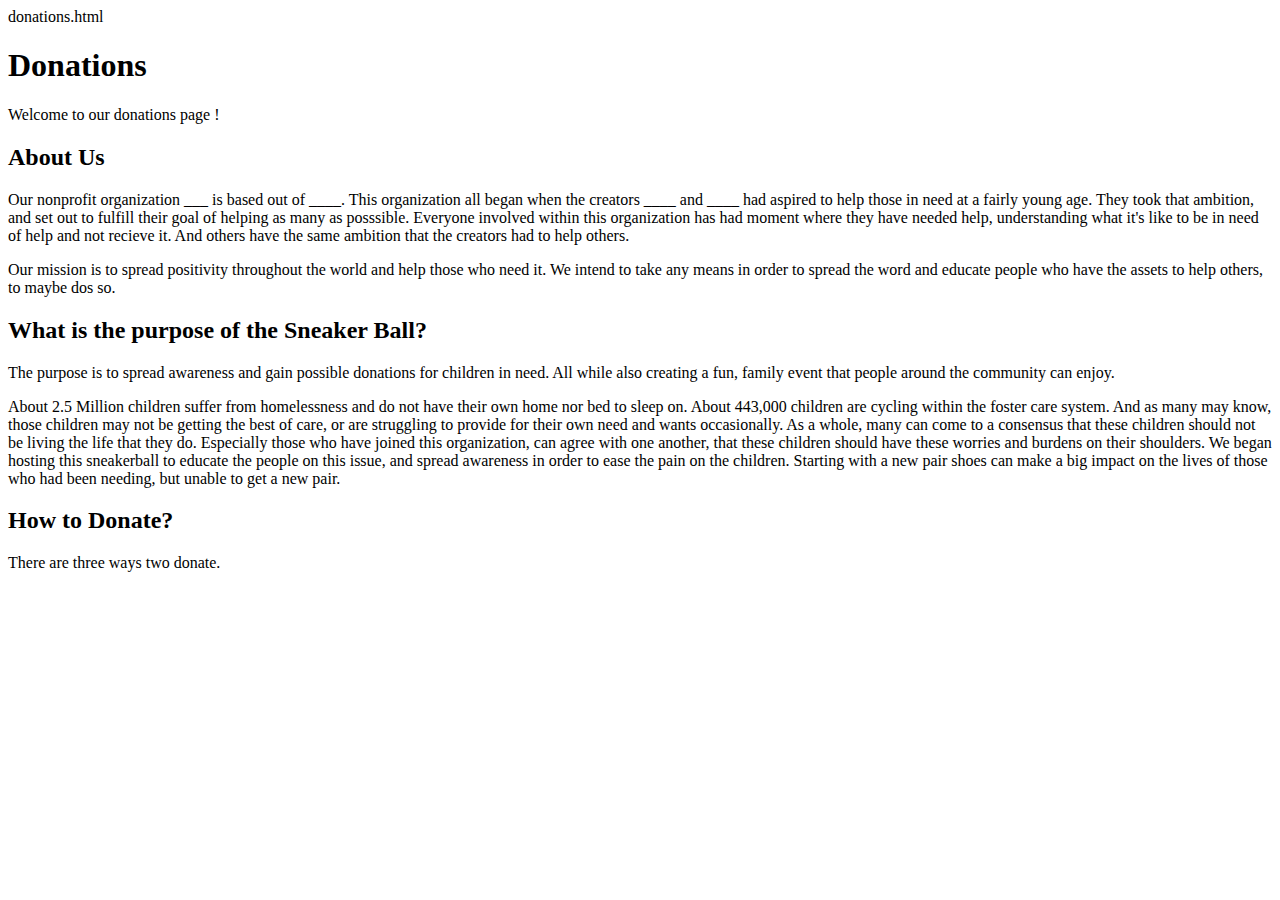
<file: <donations class="html"></donations>.html>
donations.html
<!doctype html>
<html>
<head>
<meta charset="UTF-8">
<title>donations</title>
</head>

<body>

	<h1>Donations</h1>
	<p>Welcome to our donations page !</p>
	 <!--There is a bogo about buying one pair of shoes and then you can donate one pair for free-->
	 <!--ink the store page to this donations page when the donations bogo is put into the donations page as an advertisemnt--> 

	
<header>
<h2>About Us</h2>
	<p>Our nonprofit organization ___ is based out of ____. This organization all began when the creators ____ and ____ had aspired to help those in need at a fairly young age. They took that ambition, and set out to fulfill their goal of helping as many as posssible. Everyone involved within this organization has had moment where they have needed help, understanding what it's like to be in need of help and not recieve it. And others have the same ambition that the creators had to help others.</p>
	
	<p>Our mission is to spread positivity throughout the world and help those who need it. We intend to take any means in order to spread the word and educate people who have the assets to help others, to maybe dos so. </p>
	
	<!--Our intenet is to help those in need and in any way possible. We have helped many by collecting donations from the public, packing them up and delivering it to he people.-->
	
	

	
<h2>What is the purpose of the Sneaker Ball?</h2>
	<p>The purpose is to spread awareness and gain possible donations for children in need. All while also creating a fun, family event that people around the community can enjoy. </p>
	
	<p>About 2.5 Million children suffer from homelessness and do not have their own home nor bed to sleep on. About 443,000 children are cycling within the foster care system. And as many may know, those children may not be getting the best of care, or are struggling to provide for their own need and wants occasionally. As a whole, many can come to a consensus that these children should not be living the life that they do. Especially those who have joined this organization, can agree with one another, that these children should have these worries and burdens on their shoulders. We began hosting this sneakerball to educate the people on this issue, and spread awareness in order to ease the pain on the children. Starting with a new pair shoes can make a big impact on the lives of those who had been needing, but unable to get a new pair.  </p>
	
	<!--https://schoolonwheels.org/homelessness-in-america/#:~:text=How%20Many%20Children%20are%20Homeless,care%20in%20the%20United%20States.--> 
		

	
	
<h2>How to Donate?</h2>
	<p>There are three ways two donate.</p>
	
	
	
	
	
</header>
	
	
	
	
	
	
	
	
	
	
	
	
	<footer></footer>
	
</body>
</html>
</file>
<file: Trythis/kayleestyle.css>
*{
    margin: 0;
    padding: 0;
}
body{
    font-family: 'Courier New', Courier, monospace;
}
.banner-text{
    width: 100%;
    position:absolute;
}
.banner-text ul{
    height: 50px;
    float: right;
}
.banner-text ul li a{
    display: inline-block;
    padding: 40px 15px;
    text-transform: uppercase;
    color: #fff;
    font-size: 20px;
}
.banner-text h2{
    color: #fff;
    font-size: 50px;
    margin-top: 20%;
}
.animation-area{
    background: linear-gradient(to left, #fef884, #ff75ea);
    width: 100%;
    height: 100vh;
}
.box-area{
    position:absolute;
    top:0;
    left: 0;
    width:100%;
    height: 100%;
    overflow:hidden;
}
.box-area li{
    position: absolute; 
    display: block;
    list-style: none;
    width: 25px;
    height: 25px;
    background: rgba(255,255,255,0.2);
    animation: move 20s linear infinite;
    bottom: -150px;
}
.box-area li:nth-child(1){
    animation-name: move;
    left: 86%;
    width: 80px;
    height: 80px;
    animation-delay: 0s;
}
.box-area li:nth-child(2){
    animation-name: move;
    left: 12%;
    width: 30px;
    height:30px;
    animation-delay: 1.5s;
    animation-duration: 10s;
}
.box-area li:nth-child(3){
    animation-name: move;
    left: 70%;
    width: 100px;
    height: 100px;
    animation-delay: 5.5s;
}
.box-area li:nth-child(4){
    animation-name: move;
    left: 70%;
    width: 150px;
    height: 150px;
    animation-delay: 0s;
    animation-duration: 15s;
}
.box-area li:nth-child(5){
    animation-name: move;
    left: 65%;
    width: 40px;
    height: 40px;
    animation-delay: 0s;
}
.box-area li:nth-child(6){
    animation-name: move;
    left: 15%;
    width: 110px;
    height: 110px;
    animation-delay: 3.5s;
}

@keyframes move{
    0%{
        transform: translateY(0) rotate(0deg); 
        opacity: 1;
    }
    100%{
        transform: translateY(-800px) rotate(360deg); 
        opacity: 0;
    }
}
</file>
<file: stylesheet.css>
*{
    margin:0;
    padding:0;
    box-sizing: border-box;
    font-family: 'Poppins', sans-serif;
}

body{
    margin:0;
    padding:0;
    background: gray;
}
 nav{
    background:rgba(61, 59, 59, 0.89);
    overflow:auto;
    display:flex;
    align-items: center;
    justify-content: space-between;
    padding-top: 0%;
    padding-left: 10%;
    padding-right: 10%;
        
}
/* ul{
    padding:0;
    margin:0 0 0 15%;
    list-style:none;
}
li{
    float:left;
}
/* .logo img{
    position:absolute;
    margin-top: 0px;
    margin-left: 0px;
} */
/*nav a{
    width:100px;
    display:block;
    padding:20px 15px;
    text-decoration:none;
    color:yellow;
    text-align:center;
}*/
/* .header{
    width:100%;
    height:100vp;
    padding:0 10%;
} */

/* *****this made the footer work****** */

/* nav ul li{
    list-style-type: none;
    display: inline-block;
    padding: 10px 20px;
}
nav ul li a{
    color:white;
    text-decoration: none;
    font-weight: bold; 
    text-decoration:none;
    font-size: larger;
    color:#000000;
    padding:0 40%;
    display:block;    
    }

nav ul li a:hover{
    color:black;
    transition: .3s;
}
ul li{
    list-style:none;
    display:inline-block;
    line-height:100px;
}  */

/* ******this made the footer work****** */

/* .logo img{
    position:absolute;
    margin-top: 5%;
    margin-left: 10%; 
    height: 13%;
    width: 8%;
} */
/* used on tutors page */
.container{
    position: relative;
    /* width: 1200px;
    height: 250px; */
     /* width:100vw; */
     /* height:90vh;  */
    /* margin: 5vh auto 50px;  */
    /* margin-top: 30vh; */
    justify-content: center;
    align-content: center;
    flex-wrap: wrap;
    /* margin-left: 10vw; */
    /* margin-bottom: 10vh; */
    display:flex;
    /* displayflex makes it centered but cuts of boxes on smaller screens */
   
}
.container .box{
    position: relative;
    width: calc(300px - 30px);
    height: calc(250px - 30px);
    background: rgb(0, 0, 0);
    float: left;
    margin: 15px;
    box-sizing:border-box;
    overflow: hidden;
    border-radius: 10px;
    justify-content: center;
    /* align-content: center; */
}
.container .box .icon{
    position: absolute;
    top: 0;
    left: 0;
    width:100%;
    height:100%;
    background: #242222;
    transition: 0.5s;
    z-index:1;
}
.container .box:hover .icon{
    top:20px;
    left: calc(50% - 40px);
    width:80px;
    height:80px;
    border-radius: 50%;
}
.container .box .icon .fa{
    position: absolute;
    top:50%;
    left:50%;
    transform: translate(-50%,-50%);
    font-size: 80px;
    transition: 0.5s;
    color:#fff;
}
.container .box .icon .fa{
    font-size:40px;
}
.container .box .content{
    position: absolute;
    top:100%;
    height:calc(100% - 100px);
    text-align: center;
    padding: 20px;
    box-sizing: border-box;
    transition: 0.5s;
    opacity: 0;
}
.container .box:hover .content{
    top:100px;
    opacity: 1;
}
.container .box .content h3{
    margin: 0 0 10px;
    padding: 0;
    color: #fff;
    font-size:24px;
}
.container .box .content p{
    margin: 0 ;
    padding: 0;
    color: #fff;
}
/* for tutors page */
.heading{
    text-align: center;
    color:#fff;
    text-transform: uppercase;
    padding-bottom: 3.5rem;
    padding-top: 3rem;
    font-size: 4rem;
    background-color: #242222;
}
.heading span{
    color:rgb(247, 247, 147);
    text-transform: uppercase;
}
.about .row{
    display: flex;
    align-items: center;
    background: #000000;
    flex-wrap: wrap;
    flex:1 1 45rem;
    width: 100%; 
}    
.about .row .content{
    flex:1 1 45rem;
    padding: 1rem;
}
.about .row .content h3{
    font-size: 2rem;
    color:#fff;
    margin-right: 100px;
}
.about .row .content p{
    font-size: 1rem;
    color:#ccc;
    /* padding:.5 rem 0; */
    line-height: 1.8;
    margin-right: 100px;
}
.image{
    position: relative;
    width: 100%;
    height: auto;
    /* border-radius: 50%; */
    /* padding:10px 10px 10px 10px;
    margin-left: 10px; */
    z-index: 5;
}
.glowy{
    position: relative;
    margin: 25px 50px 50px 25px;
    width:300px;
    height:300px;
    background: linear-gradient(#000, #262626);
    border-radius: 500%;
}
.glowy:before,
.glowy:after{
    content: '';
    position: absolute;
    top:-2px;
    left:-2px;
    background: linear-gradient(45deg, #00abfb, #0000ff, #00a2ff, #6999ff, #00c3ff,
    #00abfb, #0000ff, #00a2ff, #6999ff, #00c3ff);
    background-size: 400%;
    width:calc(100% + 4px);
    height:calc(100% + 4px);
    z-index: 1;
    animation: animate 20s linear infinite;
    min-width: fit-content;
    }
    .glowy:after{
        filter: blur(20px);
    }
    @keyframes animate{
        0%{
            background-position: 0 0;
        }
        50%{
            background-position: 400% 0;
         }
        100%{
            background-position: 0 0;
        }

    }

    .tech{
        position: relative;
        margin: 25px 50px 50px 25px;
        width:40vw;
        height:50vh;
        background: linear-gradient(#000, #262626);
    }
    .tech:before,
    .tech:after{
        content: '';
        position: absolute;
        top:-2px;
        left:-2px;
        background: linear-gradient(45deg, #00abfb, #0000ff, #00a2ff, #6999ff, #00c3ff,
        #00abfb, #0000ff, #00a2ff, #6999ff, #00c3ff);
        background-size: 400%;
        width:calc(100% + 4px);
        height:calc(100% + 4px);
        z-index: -1;
        animation: animate 20s linear infinite;
        }
        .tech:after{
            filter: blur(20px);
        }
        @keyframes animate{
            0%{
                background-position: 0 0;
            }
            50%{
                background-position: 400% 0;
             }
            100%{
                background-position: 0 0;
            }
    
        }

    .rating{
        position: relative;
        z-index: 1001;
        color: #00eeff93;
        padding:0% 1% 0% 30%;
    }

    .logo{
        font-family: Arial, Helvetica, sans-serif;
        font-size:35px;
    }
    .tagline{
        text-transform: uppercase;
        font-size: 15px;
        font-weight:400;
        letter-spacing:2px;
    }
            /* footer */
            
    
            ul, li{
                list-style-type: none;
            }
            a{
                text-decoration: none;
                transition: .5s;
                color:#fff;
            }
            footer{
                background-color: rgb(24, 23, 23);
                color:#fff;
                /* width:100vw; */
            }

            .footer_info{
                width:90%;
                margin:0 auto;
                display:flex;
                padding:50px 0;
            }
            .footer_info .footer_width {
                padding:0 15px;
            }
            .footer_info h2{
                margin-bottom: 20px;
            }
             .salem, .Contact{
                width:40%;
            } 
            
            .link{
                width:20%;
            }
            .social-media{
                margin-top: 30px;
            }
            .social-media ul{
                display:flex;
            }
            .social-media ul li a{
                display:inline-block;
                margin-right: 50px;
                width:50px;
                height:50px;
                padding-top: 15px;
                background-color: transparent;
                border:1px solid #fff;
                text-align: center;
            }
            .social-media ul li a{
                background-color: #000;
            }
            .social-media ul li a:hover{
                background-color: #fff;
                color:#000;
            }
            .link ul li a{
                display:block;
                margin-bottom: 15px;
                font-size: 18px;
            }
            .link ul li a:hover{
                color:#000;
            }
            .Contact ul li{
                display: flex;
                align-items: center;
                margin-bottom: 15px;
            }
            .Contact ul li span{
                margin-right: 15px;
            }
            .copy-right{
                padding:15px 0;
                text-align: center;
                background-color: rgb(82, 80, 80);
            } 
            @media screen and (max-width:992px){
    
                .about, .contact{
                    width:35%;
                }
                .link{
                    width:30%;
                }
            }
            @media screen and (max-width:767px){
                .about, .contact, .link{
                    width:100%;
                    margin-bottom: 30px;
                }
                .footer_info{
                    flex-direction:column;
                }
            }
</file>
